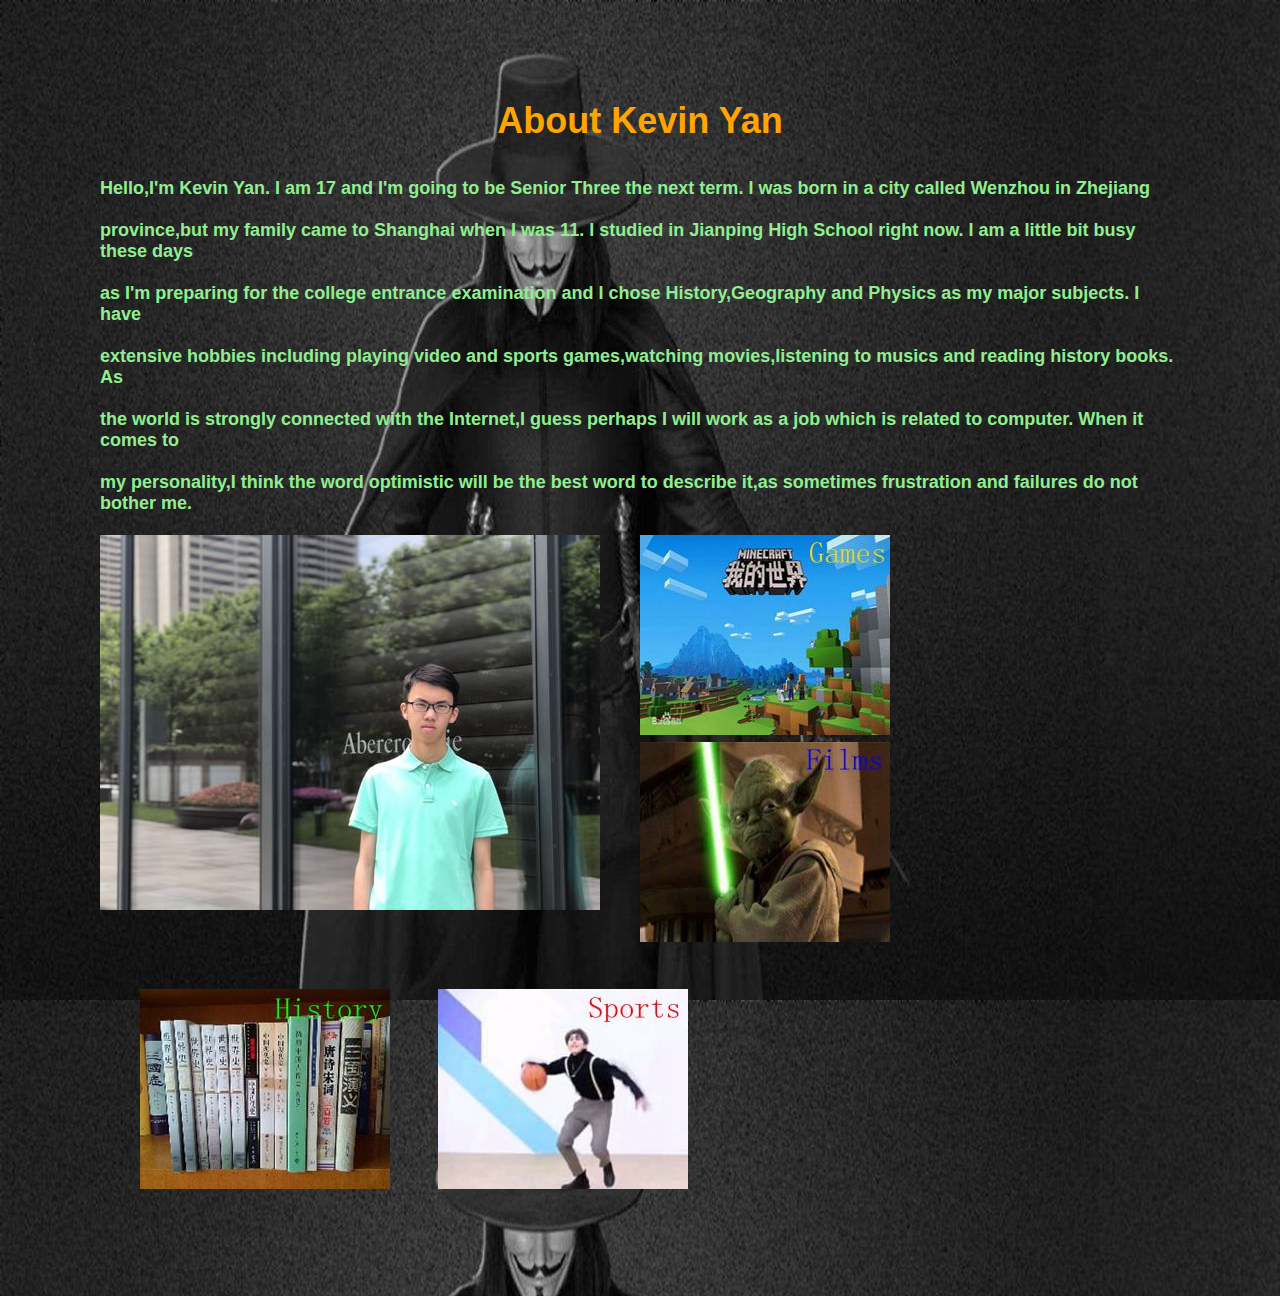
<file: index.html>
<!DOCTYPE html>

<header>
	<title>
		Homepage
	</title>
	<link rel="stylesheet" type="text/css" href="css/styles.css">
</header>

<body>
	<div class="d">
		<h1><p class="targeted1">About Kevin Yan</p></h1>
		<div class="a">
			Hello,I'm Kevin Yan.
			I am 17 and I'm going to be Senior Three the next term.
			I was born in a city called Wenzhou in Zhejiang <br><br>province,but my family came to Shanghai when I was 11.
			I studied in Jianping High School right now.
			I am a little bit busy these days <br><br>as I'm preparing for the college entrance examination and I chose History,Geography and Physics as my major subjects.
			I have <br><br>extensive hobbies including playing video and sports games,watching movies,listening to musics and reading history books.
			As <br><br>the world is strongly connected with the Internet,I guess perhaps I will work as a job which is related to computer.
			When it comes to<br><br> my personality,I think the word optimistic will be the best word to describe it,as sometimes frustration and failures do not bother me.
		</div>
		<br>
		<div class="b">
			<img src='images/me.jpg'style=" display: inline-block; float:left">
			<div class="c">
				<a href="games.html"><img src='images/minecraft2.jpg'style=" display: inline-block; margin-left: 40px;"></a>
				<a href="films.html"><img src='images/sw.jpg'style=" display: inline-block; margin-left: 40px;"></a>
				<a href="history.html"><img src='images/history.jpg'style=" display: inline-block; margin-left: 40px; margin-top: 40px;"></a>
				<a href="sports.html"><img src='images/sports.jpg'style=" display: inline-block; margin-left: 40px; margin-top: 40px;"></a>
			</div>
		</div>
	</div>
</body>
</file>
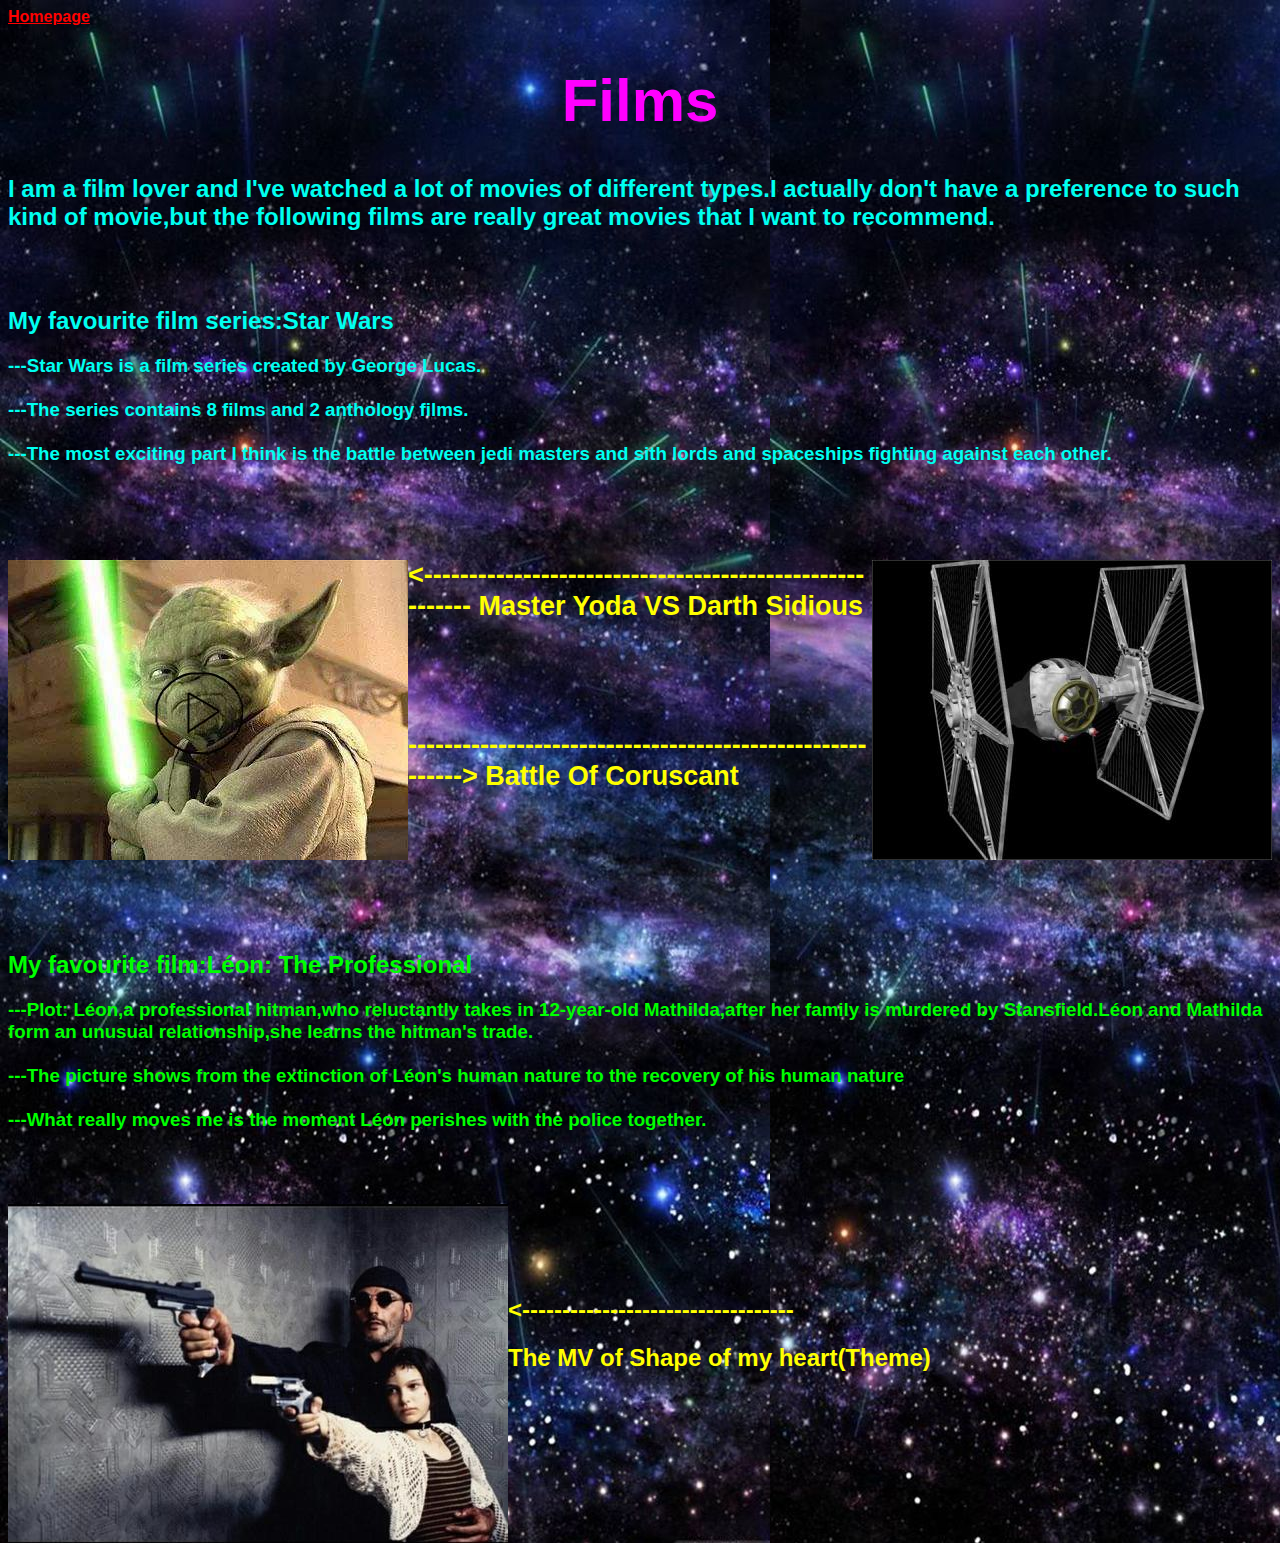
<file: films.html>
<!DOCTYPE html>

<header>
	<title>
		Films
	</title>
	<link rel="stylesheet" type="text/css" href="css/stylesforfilms.css">
</header>

<body>
	<a style="color:red"href="index.html">Homepage</a>
	<div class="a"><h1>Films</h1></div>
	<div class="b">	
		<h2>I am a film lover and I've watched a lot of movies of different types.I actually don't have a preference to such kind of movie,but the following films are really great movies that I want to recommend.</h2>
		<br><br>
		<h2>My favourite film series:Star Wars</h2>
		<h3>
			---Star Wars is a film series created by George Lucas.<br><br>
			---The series contains 8 films and 2 anthology films.<br><br>
			---The most exciting part I think is the battle between jedi masters and sith lords and spaceships fighting against each other.<br>
		</h3>
		<br>
		<br>
		<br>
		<div class="c">
			<a href="https://www.youtube.com/watch?v=iu3qoIsGzUM&t=34s"><img src='images/starwar1.jpg'style=" display: inline-block; float: left;"></a>
			<a href="https://www.youtube.com/watch?v=ZZq53GloUhw"><img src='images/plane.jpg'style=" display: inline-block; float: right;"></a>
			<h2><-------------------------------------------------------- Master Yoda VS Darth Sidious</h2><br><br><br>
			<h2>---------------------------------------------------------> Battle Of Coruscant</h2>
			<br>
			<br>
			<br>
		</div>
	</div>
	<br>
	<br>
	<br>
	<div class="d">
		<h2>My favourite film:Léon: The Professional</h2>
		<h3>
			---Plot: Léon,a professional hitman,who reluctantly takes in 12-year-old Mathilda,after her family is murdered by Stansfield.Léon and Mathilda form an unusual relationship,she learns the hitman's trade.<br><br>
			---The picture shows from the extinction of Léon's human nature to the recovery of his human nature<br><br>
			---What really moves me is the moment Léon perishes with the police together.<br>
		</h3>
	</div>
	<br>
	<br>
	<br>
	<div class="e">
		<a href="https://www.youtube.com/watch?v=QK-Z1K67uaA"><img src='images/assa.jpg'style=" display: inline-block; float: left;"></a>
		<br><br><br><br>
		<h2><---------------------------------- </h2>
		<h2>The MV of Shape of my heart(Theme)</h2>
	</div>
</body>
</file>
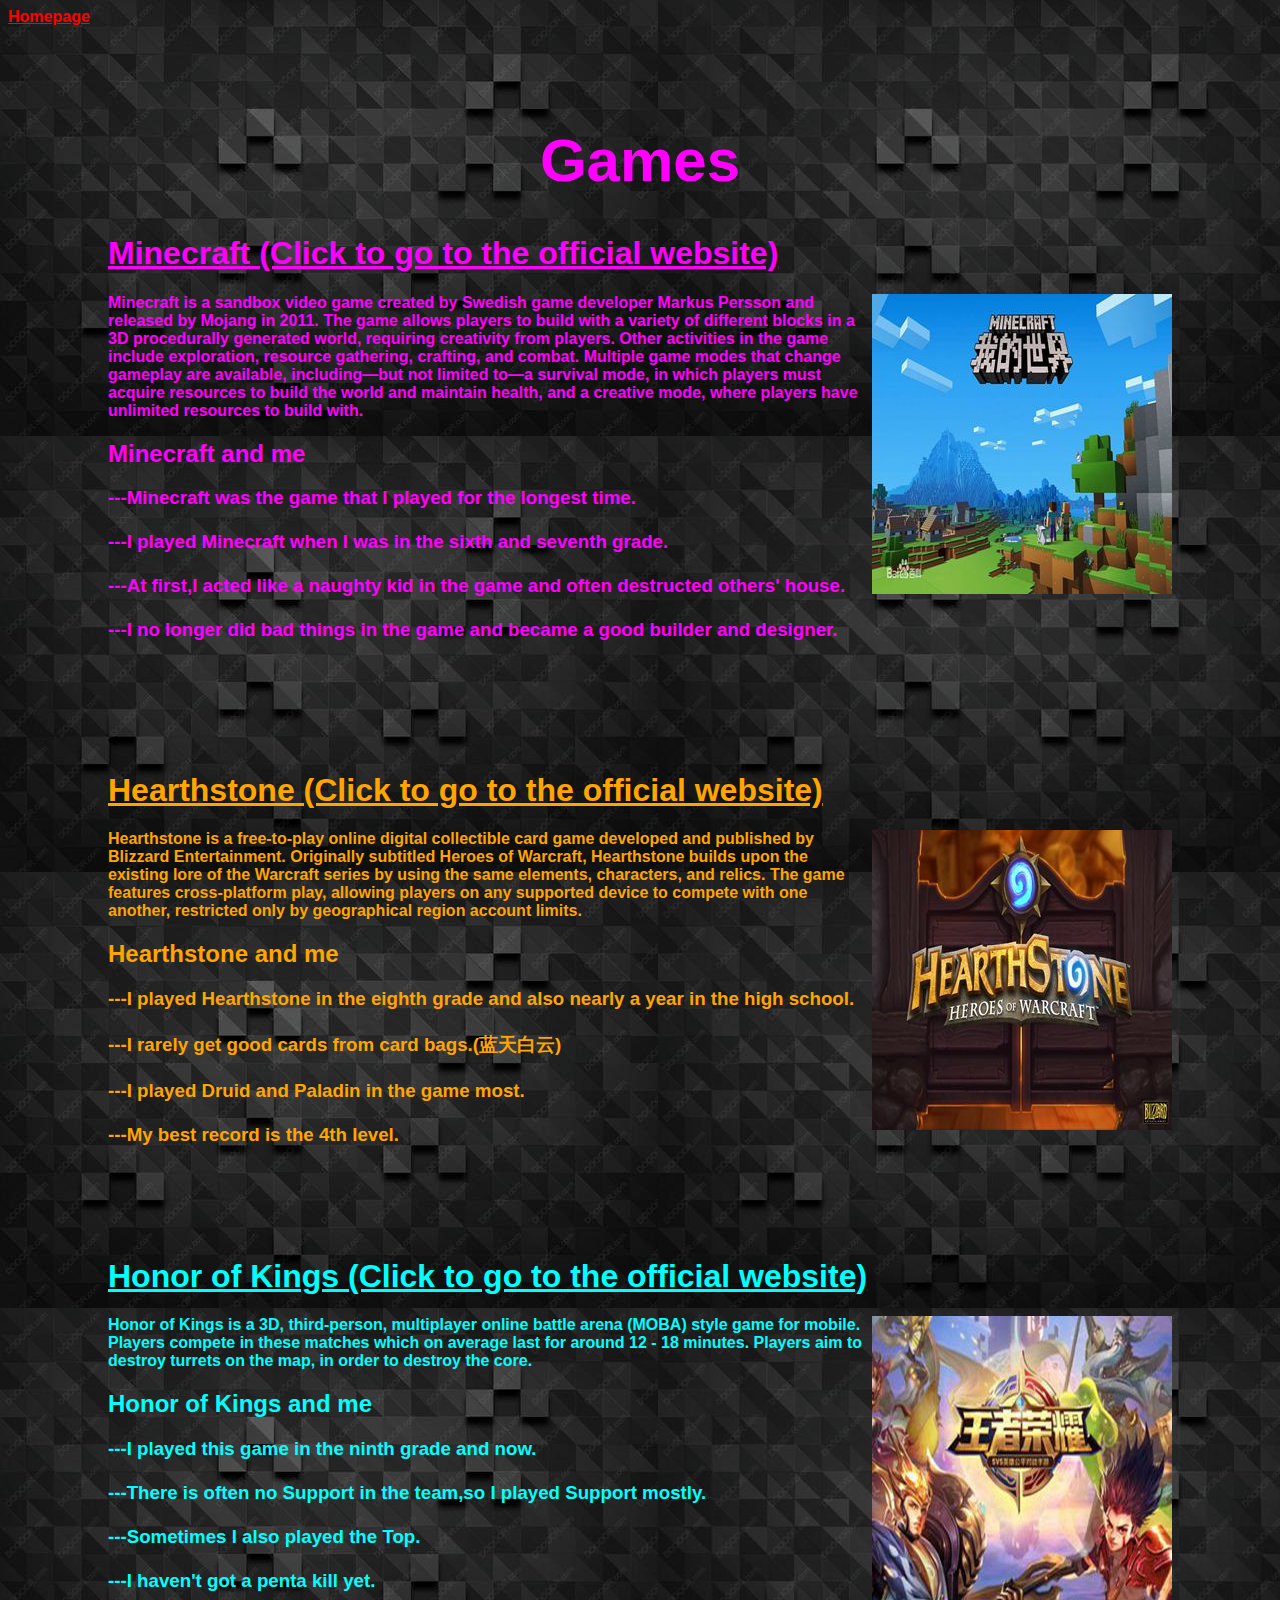
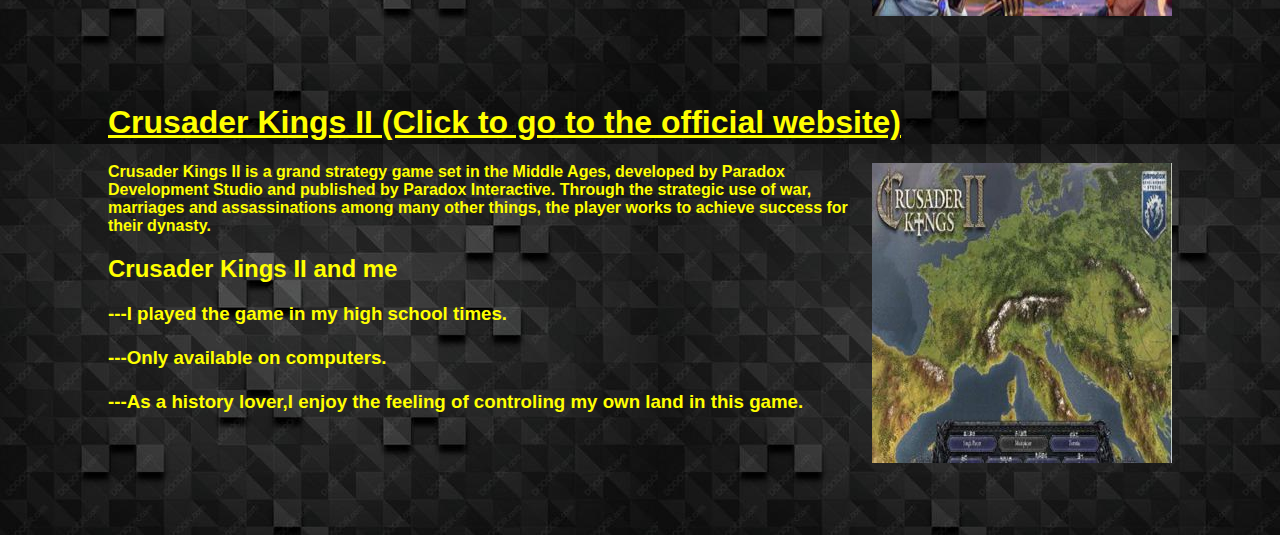
<file: games.html>
<!DOCTYPE html>

<header>
	<title>
		Games
	</title>
	<link rel="stylesheet" type="text/css" href="css/stylesforgames.css">
</header>
	<a style="color:red"href="index.html">Homepage</a>
<body>
	<div class="wholebody">
	<div class="e"><h1>Games</h1></div>
	<div class="a">
		<h1><a style="color:#FF00FF;"href="https://www.minecraft.net/zh-hans/">Minecraft (Click to go to the official website)</a></h1>
		<img src='images/minecraft.jpg' style="display: inline-block; float: right;">
		Minecraft is a sandbox video game created by Swedish game developer Markus Persson and released by Mojang in 2011. 
		The game allows players to build with a variety of different blocks in a 3D procedurally generated world, requiring creativity from players. 
		Other activities in the game include exploration, resource gathering, crafting, and combat. 
		Multiple game modes that change gameplay are available, including—but not limited to—a survival mode, in which players must acquire resources to build the world and maintain health, and a creative mode, where players have unlimited resources to build with.
		<h2>Minecraft and me</h2>
		<h3>
			---Minecraft was the game that I played for the longest time.<br><br>
			---I played Minecraft when I was in the sixth and seventh grade.<br><br>
			---At first,I acted like a naughty kid in the game and often destructed others' house.<br><br>
			---I no longer did bad things in the game and became a good builder and designer.
		</h3>
		<br>
		<br>
		<br>
		<br>
	</div>
	<
	<div class ="b">
		<h1><a style="color:orange;"href="https://hs.blizzard.cn/home">Hearthstone (Click to go to the official website)</a></h1>
		<img src='images/hearthstone.jpg' style="display: inline-block; float: right;">
		Hearthstone is a free-to-play online digital collectible card game developed and published by Blizzard Entertainment. Originally subtitled Heroes of Warcraft, Hearthstone builds upon the existing lore of the Warcraft series by using the same elements, characters, and relics. The game features cross-platform play, allowing players on any supported device to compete with one another, restricted only by geographical region account limits.
		<h2>Hearthstone and me</h2>
		<h3>
			---I played Hearthstone in the eighth grade and also nearly a year in the high school.<br><br>
			---I rarely get good cards from card bags.(蓝天白云)<br><br>
			---I played Druid and Paladin in the game most.<br><br>
			---My best record is the 4th level.
		</h3>
		<br>
		<br>
		<br>
		<br>
	</div>
	<div class="c">
		<h1><a style="color:#00FFFF;"href="https://pvp.qq.com/">Honor of Kings (Click to go to the official website)</a></h1>
		<img src='images/king.jpg' style="display: inline-block; float: right;">
		Honor of Kings is a 3D, third-person, multiplayer online battle arena (MOBA) style game for mobile. Players compete in these matches which on average last for around 12 - 18 minutes. Players aim to destroy turrets on the map, in order to destroy the core.
		<h2>Honor of Kings and me</h2>
		<h3>
			---I played this game in the ninth grade and now.<br><br>
			---There is often no Support in the team,so I played Support mostly.<br><br>
			---Sometimes I also played the Top.<br><br>
			---I haven't got a penta kill yet.
		</h3>
		<br>
		<br>
		<br>
		<br>
	</div>
	<div class="d">
		<h1><a style="color:#FFFF00;"href="https://www.paradoxplaza.com/crusader-kings-ii/CKCK02GSK-MASTER.html">Crusader Kings II (Click to go to the official website)</a></h1>
		<img src='images/crusader.jpg' style="display: inline-block; float: right;">
		Crusader Kings II is a grand strategy game set in the Middle Ages, developed by Paradox Development Studio and published by Paradox Interactive. Through the strategic use of war, marriages and assassinations among many other things, the player works to achieve success for their dynasty.
		<h2>Crusader Kings II and me</h2>
		<h3>
			---I played the game in my high school times.<br><br>
			---Only available on computers.<br><br>
			---As a history lover,I enjoy the feeling of controling my own land in this game.<br><br>
		</h3>
	</div>
</div>
</body>
</file>
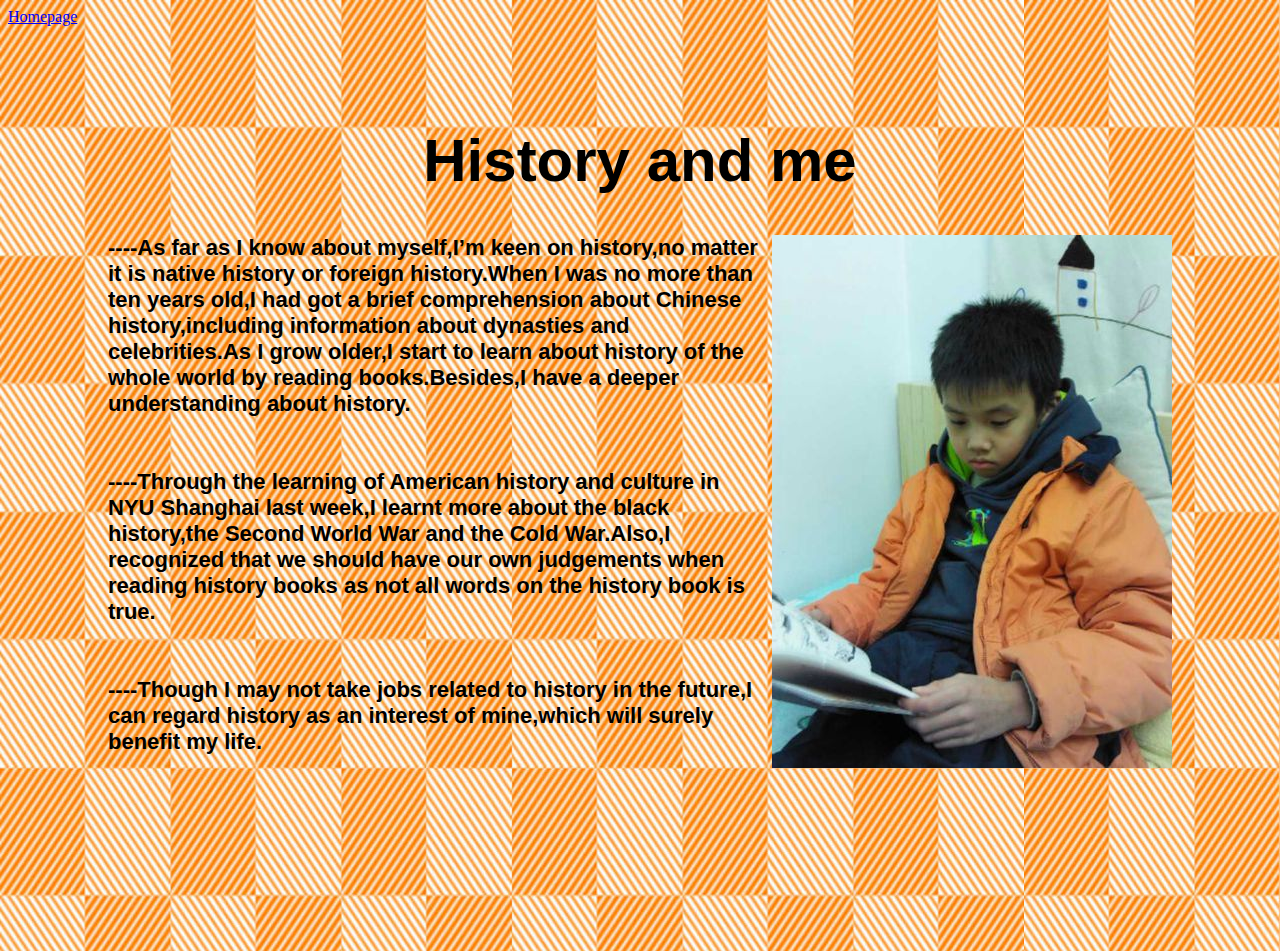
<file: history.html>
<!DOCTYPE html>

<header>
	<title>
		History
	</title>
	<link rel="stylesheet" type="text/css" href="css/stylesforhistory.css">
</header>

<body>
	<a style="color:blue"href="index.html">Homepage</a>
	<div class="wholebody">
		<div class="e"><h1>History and me</h1></div>
		<div class="a">
			<img src='images/book.jpg' style="display: inline-block; float: right;">
			----As far as I know about myself,I’m keen on history,no matter it is native history or foreign history.When I was no more than ten years old,I had got a brief comprehension about Chinese history,including information about dynasties and celebrities.As I grow older,I start to learn about history of the whole world by reading books.Besides,I have a deeper understanding about history.<br><br><br>
			----Through the learning of American history and culture in NYU Shanghai last week,I learnt more about the black history,the Second World War and the Cold War.Also,I recognized that we should have our own judgements when reading history books as not all words on the history book is true.<br><br><br>
			----Though I may not take jobs related to history in the future,I can regard history as an interest of mine,which will surely benefit my life.<br><br><br>
		</div>
	</div>
	<br>
	<br>
</body>
</file>
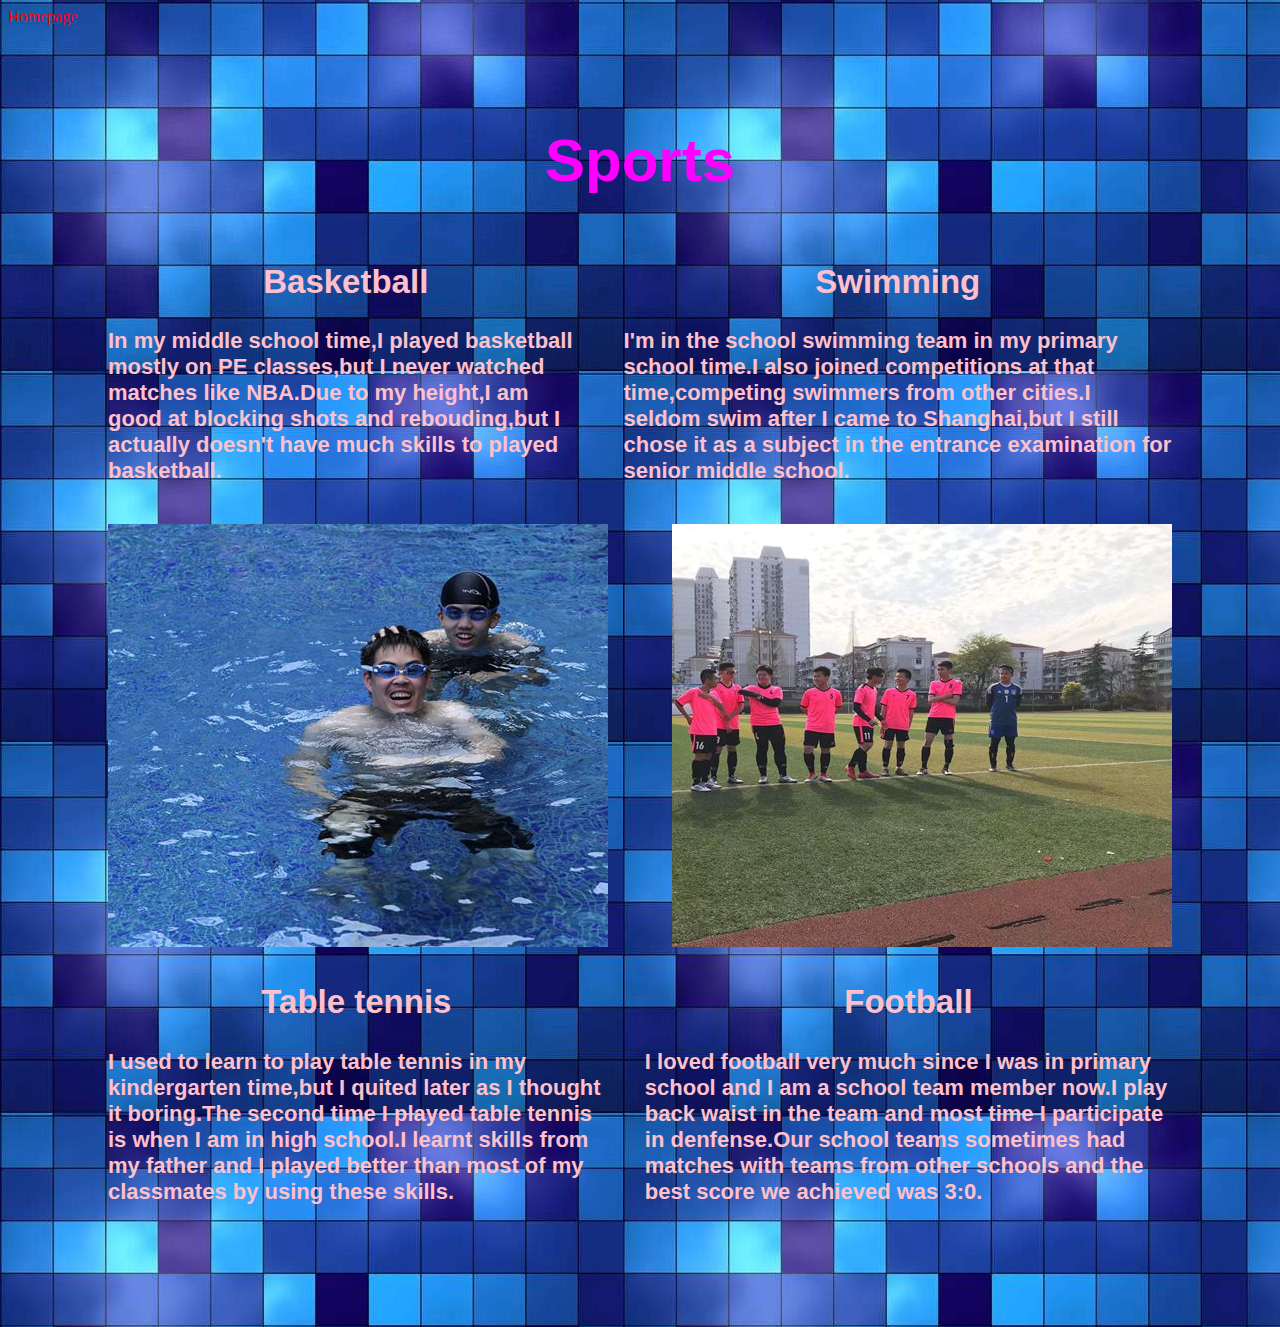
<file: sports.html>
<!DOCTYPE html>

<header>
	<title>
		Games
	</title>
	<link rel="stylesheet" type="text/css" href="css/stylesforsports.css">
</header>

<body>
	<a style="color:red"href="index.html">Homepage</a>
	<div class="wholebody">
		<div class="e"><h1>Sports</h1></div>
		<div class="a">
			<div class="b">
				<p>
					<h2 style="	text-align: center;">Basketball</h2>
						In my middle school time,I played basketball mostly on PE classes,but I never watched matches like NBA.Due to my height,I am good at blocking shots and rebouding,but I actually doesn't have much skills to played basketball.
				</p>
			</div>
			<div class="c" >
				<p>		
					<h2 style="	text-align: center;">Swimming</h2>
						I'm in the school swimming team in my primary school time.I also joined competitions at that time,competing swimmers from other cities.I seldom swim after I came to Shanghai,but I still chose it as a subject in the entrance examination for senior middle school.
				</p>
			</div>
		</div>
		<br>
		<div class="d">
			<img src='images/swim.jpg'style="display: inline-block; float: left;">
			<img src='images/football.jpg'style="display: inline-block; float: right;">
		</div>
		<br><br><br><br><br><br><br><br><br><br><br><br><br><br><br><br><br><br><br><br><br><br><br><br>
		<div class="a">
			<div class="b">
				<p>
					<h2 style="	text-align: center;">Table tennis</h2>
						I used to learn to play table tennis in my kindergarten time,but I quited later as I thought it boring.The second time I played table tennis is when I am in high school.I learnt skills from my father and I played better than most of my classmates by using these skills.
				</p>
			</div>
			<div class="c">
				<p>		
					<h2 style="	text-align: center;">Football</h2>
						I loved football very much since I was in primary school and I am a school team member now.I play back waist in the team and most time I participate in denfense.Our school teams sometimes had matches with teams from other schools and the best score we achieved was 3:0.
				</p>
			</div>
		</div>
	</div>
</body>
</file>
<file: css/styles.css>
body
{ 
	background-image: url("v.jpg");
	background-color: lightblue;
	margin:100px;
	font-family: 'Helvetica', serif;
	font-weight: bold;
	color:white;
	font-size:18px;
}
h2
{
	font-family: 'Courier New', sans-serif;
	font-weight: bold;
	display: block;
	color:#00FFFF;
	
}
span.targeted
{
	font-family: 'Arial', sans-serif;
	font-weight: bold;
	color:yellow;
}
p.targeted1
{
	text-align: center;
	color :orange;
}
.bord
{
	margin:40px;
	border:0px solid grey;
	
}
.a
{
	font-size:18px;
	color:lightgreen;

}
.b
{
	font-size:28px;
}
.c
{

}
.d
{

}
</file>
<file: css/stylesforfilms.css>
body
{
	background-image: url("galaxy.jpg");
	font-family: 'Helvetica', serif;
	font-weight: bold;
}
.a
{
	font-size:30px;
	color:#FF00FF;
	text-align: center;
	font-family: 'Helvetica', serif;
}
.b
{
	color:#00FFF0;
	font-family: 'Helvetica', serif;
}
.c
{
	color:yellow;
	font-size:18px;
	font-family: 'Helvetica', serif;
}
.d
{
	color:#00FF00;
}
.e
{
	color:yellow;
}
</file>
<file: css/stylesforgames.css>
body{
	background-image: url("black.jpg");
	background-color: black;
	font-family: 'Helvetica', serif;
	font-weight: bold;
}



.wholebody
{
	margin:100px;

}
.a
{
	color:#FF00FF;
}
.b
{
	color:orange;
}
.c
{
	color:#00FFFF;
}
.d
{
	color:#FFFF00;
}
.e
{
	font-size:30px;
	color:#FF00FF;
	text-align: center;
	font-family: 'Helvetica', serif;
}
.f
{
	font-size:26px;
}
</file>
<file: css/stylesforhistory.css>
body
{
	background-image: url("orange.jpg");
}
.e
{
	font-size:30px;
	color:black;
	text-align: center;
	font-family: 'Helvetica', serif;

}
.a
{
	font-family: 'Helvetica', serif;
	font-weight: bold;
	color:	black;
	font-size: 22px;
}
.wholebody
{
	margin:100px;
}
</file>
<file: css/stylesforsports.css>
.a
{
	display: flex;
	font-size: 22px;
	font-weight: bold;
	color:pink;
}
.e
{
	font-size:30px;
	color:#FF00FF;
	text-align: center;
	font-family: 'Helvetica', serif;
}
body
{
	background-image: url("blue.jpg");
}
.wholebody
{
	margin:100px;
	font-family: 'Helvetica', serif;
}


.b
{
	display: inline-block;

}
.c
{
	display: inline-block;
	margin-left: 40px;
}
.d
{
	
}
</file>
